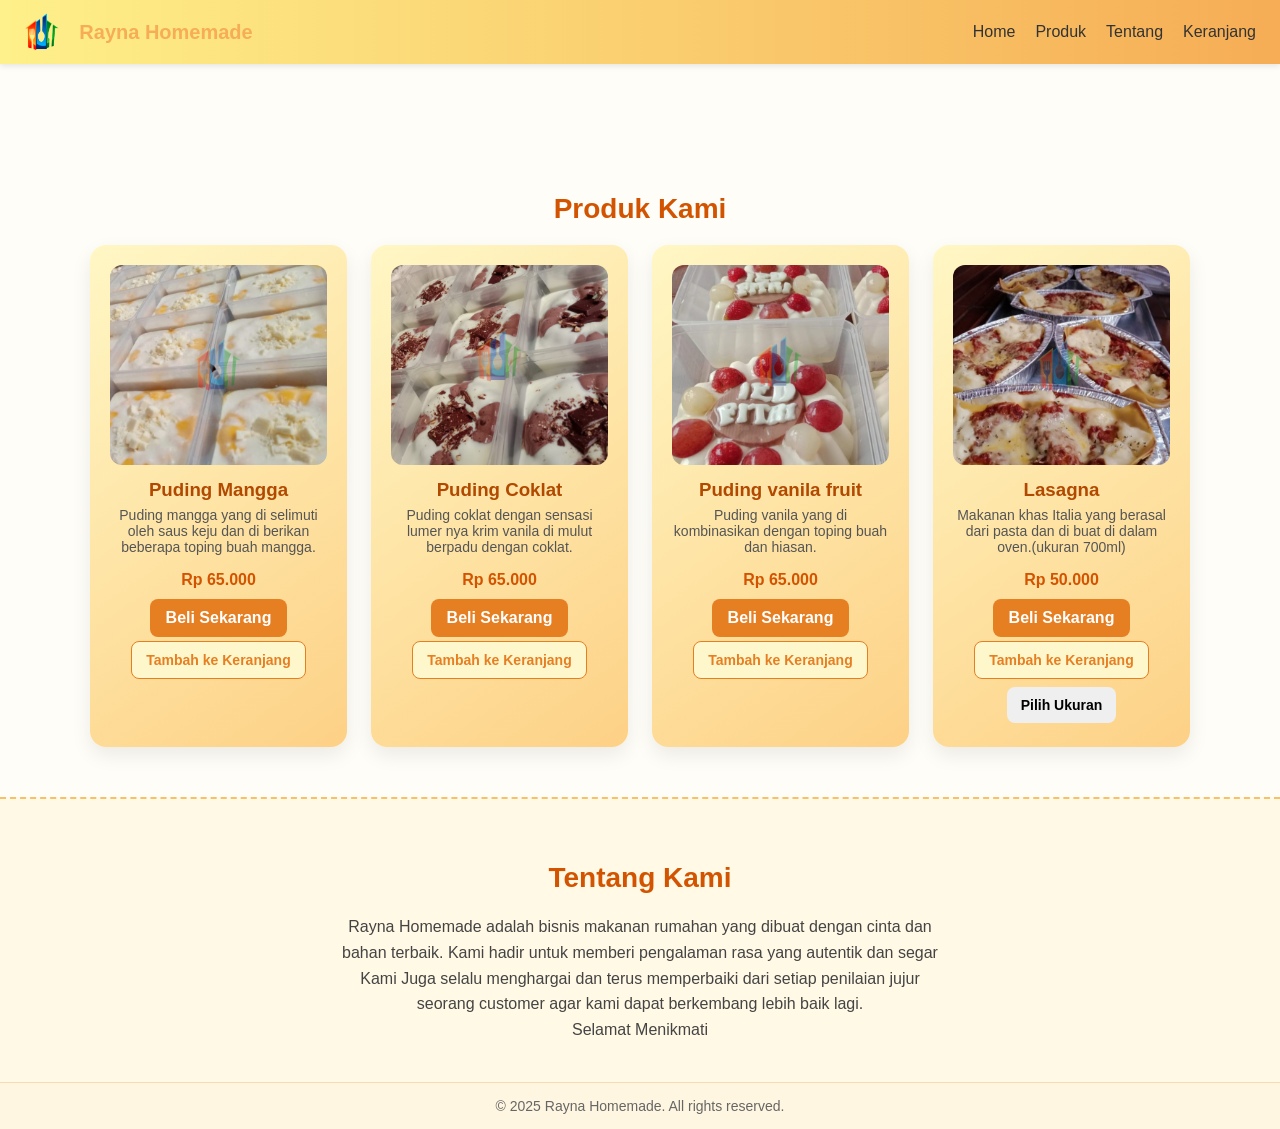
<file: front-end/index.html>
<!DOCTYPE html>
<html lang="en">
<head>
  <meta charset="UTF-8">
  <title>Rayna | Home</title>
  <meta name="viewport" content="width=device-width, initial-scale=1.0">
  <link rel="stylesheet" href="style/index.css" />
</head>
<body>

  <!-- Navbar -->
  <nav>
    <h1><img src="images/logo.png">Rayna Homemade</h1>
    <ul>
      <li><a href="#">Home</a></li>
      <li><a href="#products">Produk</a></li>
      <li><a href="#about">Tentang</a></li>
      <li><a href="cart.html">Keranjang</a></li>
    </ul>
  </nav>

  <!-- Produk Section -->
  <section class="product-section" id="products">
    <h2>Produk Kami</h2>
    <div class="product-grid">
      <!-- Produk Card 1 -->
      <div class="product-card">
        <img src="images/puding mangga.png" alt="Puding Mangga">
        <h3>Puding Mangga</h3>
        <p class="desc">Puding mangga yang di selimuti oleh saus keju dan di berikan beberapa toping buah mangga.</p>
        <p class="price">Rp 65.000</p>
        <a href="payment.html" class="buy-now">Beli Sekarang</a>
        <button class="add-cart" data-name="puding-mangga" data-price="65000">
          Tambah ke Keranjang
        </button>
      </div>

      <!-- Produk Card 2 -->
      <div class="product-card">
        <img src="images/puding coklat.jpg" alt="Puding Coklat">
        <h3>Puding Coklat</h3>
        <p class="desc">Puding coklat dengan sensasi lumer nya krim vanila di mulut berpadu dengan coklat.</p>
        <p class="price">Rp 65.000</p>
        <a href="payment.html" class="buy-now">Beli Sekarang</a>
        <button class="add-cart" data-name="puding-coklat" data-price="65000">
          Tambah ke Keranjang
        </button>
      </div>

      <!-- Produk Card 3 -->
      <div class="product-card">
        <img src="images/puding vanilla fruit.png" alt="Vanilla fruit">
        <h3>Puding vanila fruit </h3>
        <p class="desc">Puding vanila yang di kombinasikan dengan toping buah dan hiasan.</p>
        <p class="price">Rp 65.000</p>
        <a href="payment.html" class="buy-now">Beli Sekarang</a>
        <button class="add-cart" data-name="puding-vanilla-fruit" data-price="65000">
          Tambah ke Keranjang
        </button>
      </div>

      <!-- Produk Card 4 -->
      <div class="product-card">
        <img src="images/lasagna.jpg" alt="Lasagna">
        <h3>Lasagna</h3>
        <p class="desc">Makanan khas Italia yang berasal dari pasta dan di buat di dalam oven.(ukuran 700ml)</p>
        <p class="price">Rp 50.000</p>
        <a href="payment.html" class="buy-now">Beli Sekarang</a>
        <button class="add-cart" data-name="lasagna-700ml" data-price="50000">
          Tambah ke Keranjang
        </button>
        <button onclick="pilihUkuran('Lasagna')">Pilih Ukuran</button>
      </div>
    </div>
  </section>

  <!-- About Section -->
  <section class="about-us" id="about">
    <h2>Tentang Kami</h2>
    <p>Rayna Homemade adalah bisnis makanan rumahan yang dibuat dengan cinta dan bahan terbaik. Kami hadir untuk memberi pengalaman rasa yang autentik dan segar</p>
    <p>Kami Juga selalu menghargai dan terus memperbaiki dari setiap penilaian jujur seorang customer agar kami dapat berkembang lebih baik lagi.</p>
    <p>Selamat Menikmati</p>
  </section>

  <!-- Footer -->
  <footer>
    &copy; 2025 Rayna Homemade. All rights reserved.
  </footer>

  <!-- Notifikasi Add to Cart -->
  <div class="notif" id="notif">✅ Ditambahkan ke keranjang!</div>
  <script src="script/index.js"></script>
</body>
</html>
</file>
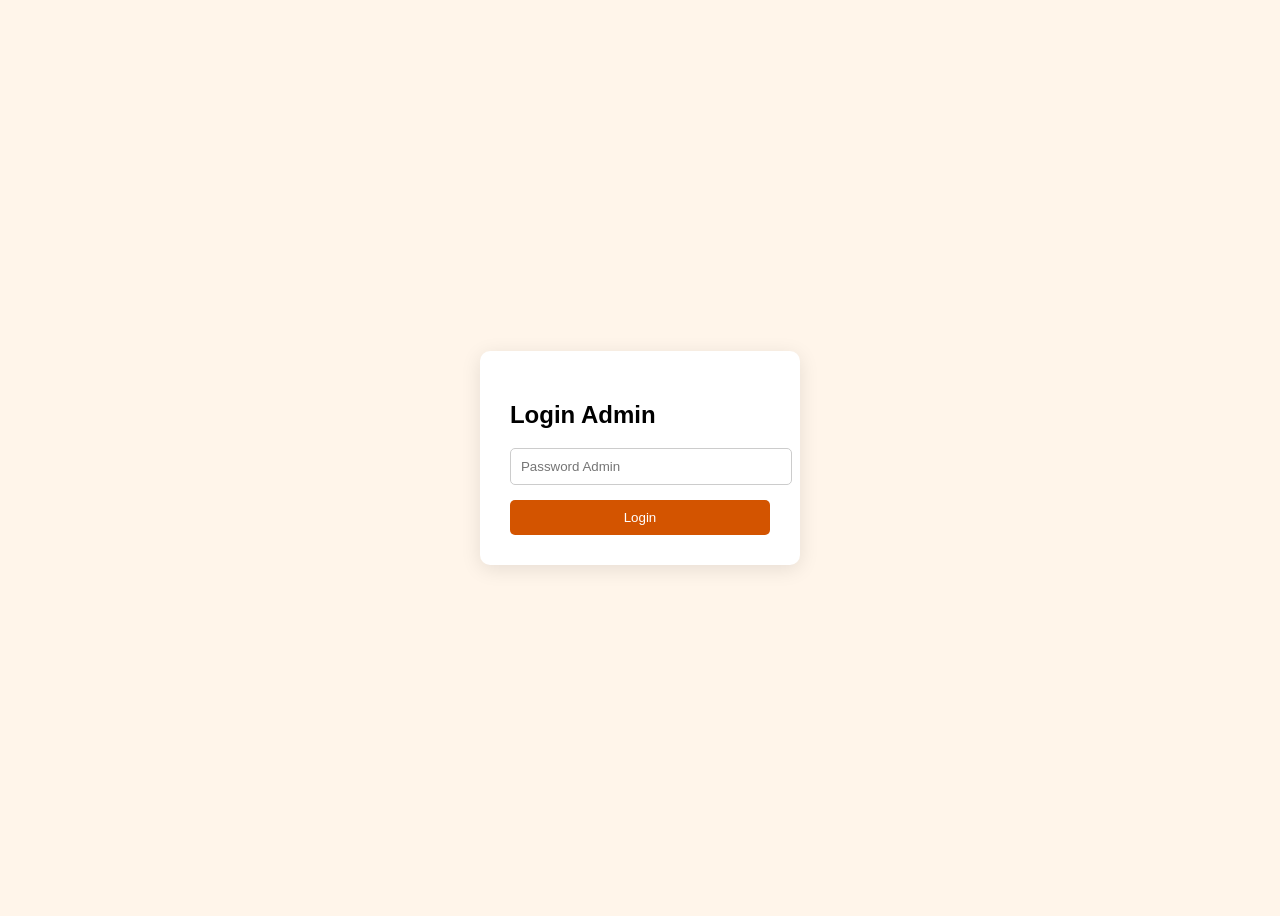
<file: front-end/admin-login.html>
<!DOCTYPE html>
<html lang="id">
<head>
  <meta charset="UTF-8" />
  <meta name="viewport" content="width=device-width, initial-scale=1.0"/>
  <title>Login Admin</title>
  <style>
    body {
      font-family: sans-serif;
      background: #fff5ea;
      display: flex;
      justify-content: center;
      align-items: center;
      height: 100vh;
    }
    .login-box {
      background: white;
      padding: 30px;
      border-radius: 10px;
      box-shadow: 0 4px 20px rgba(0,0,0,0.1);
    }
    input {
      width: 100%;
      padding: 10px;
      margin-bottom: 15px;
      border-radius: 5px;
      border: 1px solid #ccc;
    }
    button {
      background-color: #d35400;
      color: white;
      padding: 10px 16px;
      border: none;
      border-radius: 5px;
      cursor: pointer;
      width: 100%;
    }
  </style>
</head>
<body>
  <div class="login-box">
    <h2>Login Admin</h2>
    <form id="loginForm">
      <input type="password" id="password" placeholder="Password Admin" required />
      <button type="submit">Login</button>
    </form>
  </div>

  <script>
    document.getElementById("loginForm").addEventListener("submit", function (e) {
      e.preventDefault();
      const inputPass = document.getElementById("password").value;

      const realPassword = "R4yn4_2020"; // buat ganti pw

      if (inputPass === realPassword) {
        localStorage.setItem("isAdminLoggedIn", "true");
        window.location.href = "admin.html";
      } else {
        alert("Password salah bro 🥲");
      }
    });
  </script>
</body>
</html>
</file>
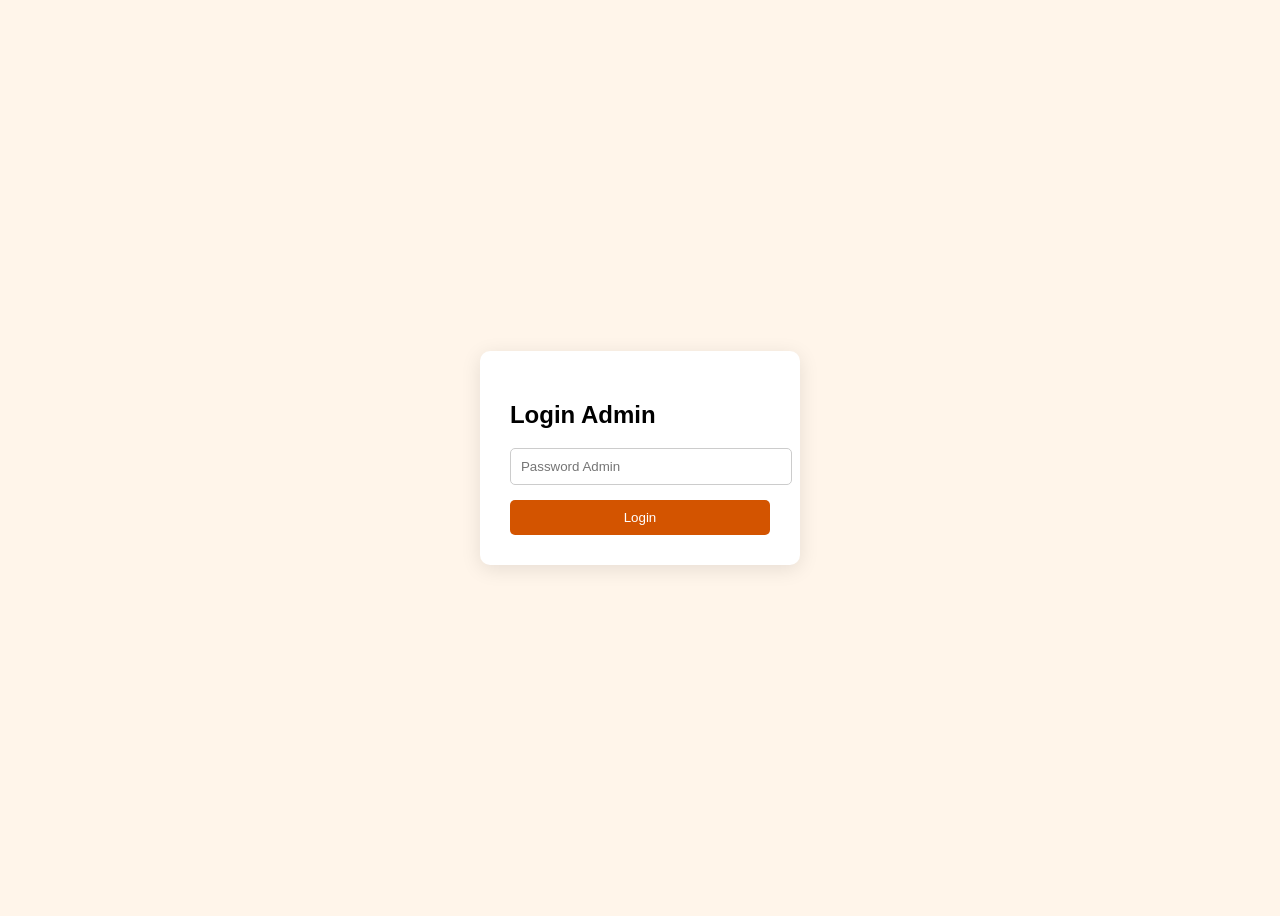
<file: front-end/admin.html>
<!DOCTYPE html>
<html lang="en">
<head>
  <meta charset="UTF-8">
  <title>Rayna Admin Panel</title>
  <meta name="viewport" content="width=device-width, initial-scale=1.0">
  <link rel="stylesheet" href="style/admin.css">  
</head>
<body>
  <!-- Cek Login Admin -->
   <script>
    const isLoggedIn =localStorage.getItem("isAdminLoggedIn");
    if (!isLoggedIn || isLoggedIn !== "true") {
      window.location.href = "admin-login.html";
    }
   </script>
  <div class="container">
    <h1>📦 Admin Panel — Pesanan Masuk</h1>

    <button onclick="logout()" style="float: right; margin-bottom: 10px;">Logout</button>

    <h2>🛍️ Data Produk yang Dipesan</h2>
    <table id="orderTable">
      <thead>
        <tr>
          <th>ID</th>
          <th>Produk</th>
          <th>Qty</th>
          <th>Total</th>
          <th>Tanggal</th>
        </tr>
      </thead>
      <tbody></tbody>
    </table>

    <h2>🙋‍♂️ Data User / Pembeli</h2>
    <table id="userTable">
      <thead>
        <tr>
          <th>ID</th>
          <th>Nama</th>
          <th>Alamat</th>
          <th>Metode</th>
          <th>No WA</th>
          <th>Waktu Kirim</th>
          <th>Tanggal</th>
          <th>Status</th>
        </tr>
      </thead>
      <tbody></tbody>
    </table>
  </div>

  <script src="script/admin.js"></script>
  <script>
    function logout() {
      localStorage.removeItem("isAdminLogged");
      window.location.href = "admin-login.html";
    }
  </script>



  <script>
    // Load data orders
    fetch("http://127.0.0.1:5050/orders")
      .then(res => res.json())
      .then(data => {
        const tbody = document.querySelector("#orderTable tbody");
        data.forEach(item => {
          const tr = document.createElement("tr");
          tr.innerHTML = `
            <td>${item.id}</td>
            <td>${item.product_name}</td>
            <td>${item.quantity}</td>
            <td>Rp ${item.total_amount}</td>
            <td>${item.created_at}</td>
          `;
          tbody.appendChild(tr);
        });
      });

    // Load data user
    fetch("http://127.0.0.1:5050/users")
      .then(res => res.json())
      .then(data => {
        const tbody = document.querySelector("#userTable tbody");
        data.forEach(item => {
          const tr = document.createElement("tr");
          tr.innerHTML = `
            <td>${item.id}</td>
            <td>${item.nama_lengkap}</td>
            <td>${item.alamat_lengkap}</td>
            <td>${item.metode_pembayaran}</td>
            <td>${item.nomor_whatsapp}</td>
            <td>${item.waktu_pengiriman}</td>
            <td>${item.created_at}</td>
          `;
          tbody.appendChild(tr);
        });
      });
  </script>
  <script src="script/admin.js"></script>
</body>
</html>
</file>
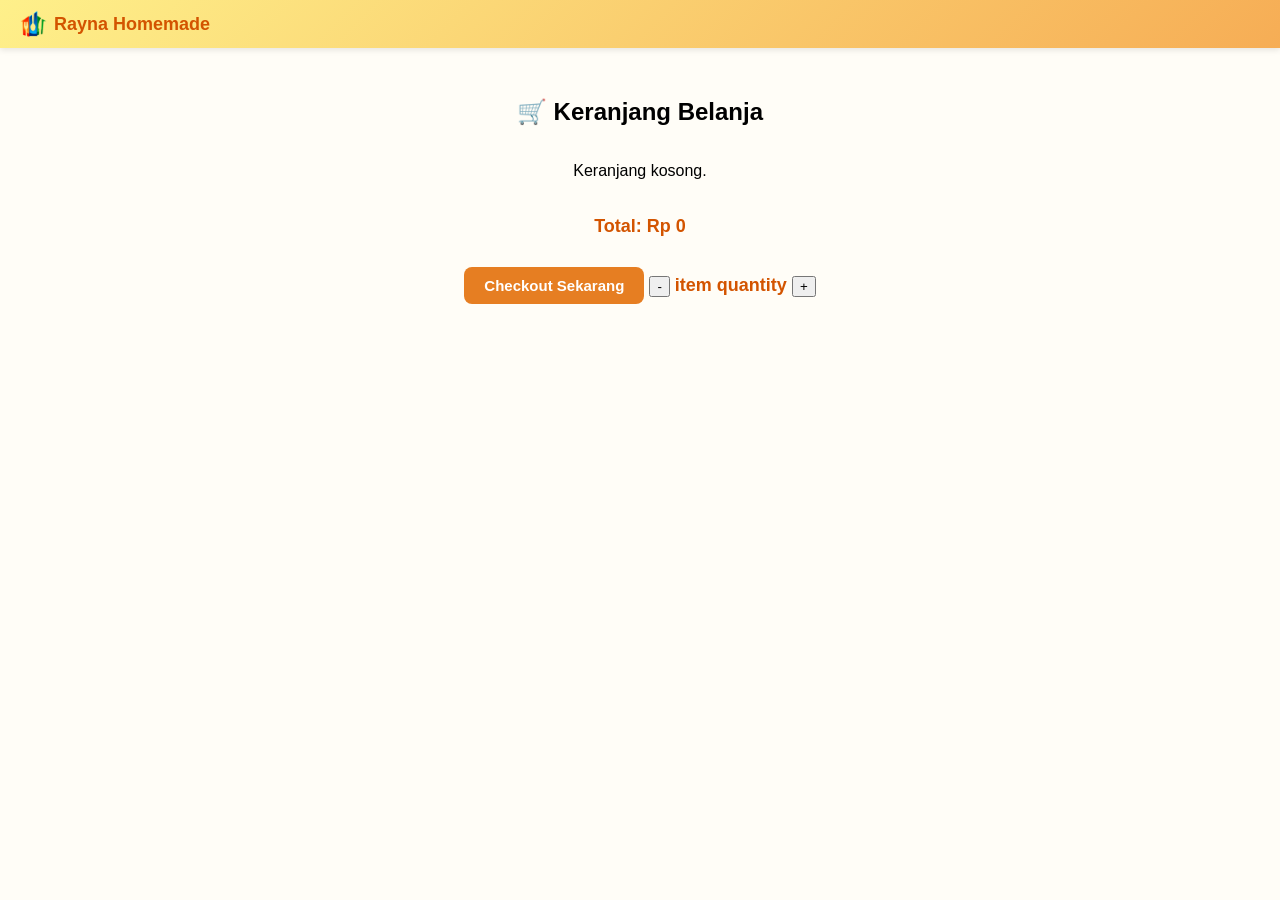
<file: front-end/cart.html>
<!DOCTYPE html>
<html lang="en">
<head>
  <meta charset="UTF-8" />
  <title>Rayna | Keranjang</title>
  <meta name="viewport" content="width=device-width, initial-scale=1.0" />
  <link rel="stylesheet" href="style/cart.css" />
</head>
<body>
  <nav>
    <h1><img class="logo" src="images/logo.png" /> Rayna Homemade</h1>
  </nav>

  <section class="cart-section">
    <h2>🛒 Keranjang Belanja</h2>
    <div id="cart-items">
      <!-- Produk akan ditampilkan lewat JS -->
    </div>
    <div class="cart-summary">
      <p>Total: <span id="total">Rp 0</span></p>
      <button id="checkoutBtn">Checkout Sekarang</button>
      <button class="minus">-</button>
      <span>item quantity</span>
      <button class="plus">+</button>
    </div>
  </section>

  <script src="script/cart.js"></script>
</body>
</html>
</file>
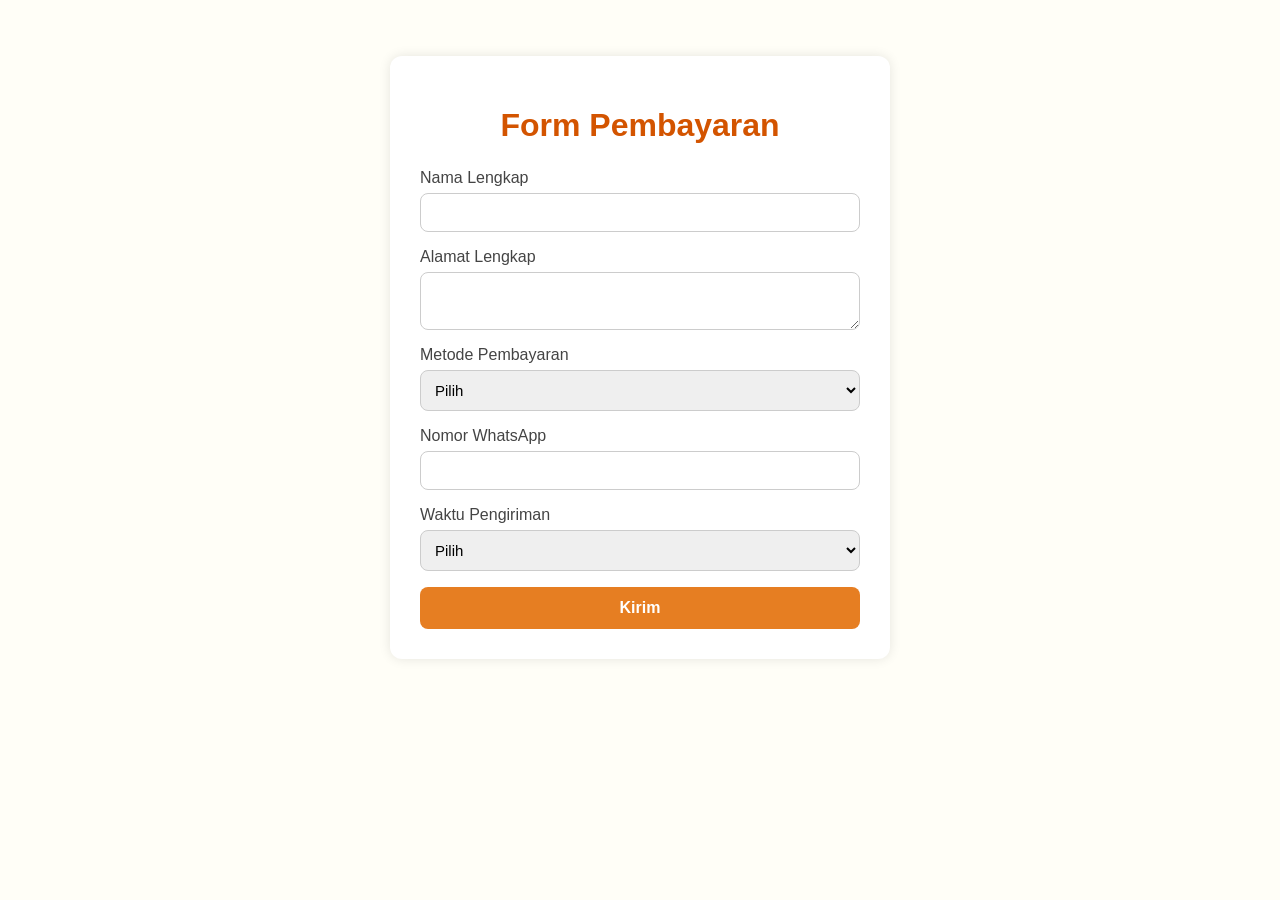
<file: front-end/payment.html>
<!DOCTYPE html>
<html lang="en">
<head>
  <meta charset="UTF-8" />
  <title>Rayna | Pembayaran</title>
  <meta name="viewport" content="width=device-width, initial-scale=1.0" />
  <link rel="stylesheet" href="style/payment.css" />
</head>
<body>
  <div class="container">
    <h1>Form Pembayaran</h1>
    <form id="paymentForm">
      <label>Nama Lengkap</label>
      <input type="text" id="nama" required />

      <label>Alamat Lengkap</label>
      <textarea id="alamat" required></textarea>

      <label>Metode Pembayaran</label>
      <select id="metode" required>
        <option value="">Pilih</option>
        <option value="Transfer">Transfer</option>
        <option value="COD">COD</option>
      </select>

      <label>Nomor WhatsApp</label>
      <input type="text" id="wa" required />

      <label>Waktu Pengiriman</label>
      <select id="waktu" required>
        <option value="">Pilih</option>
        <option value="Pagi">Pagi</option>
        <option value="Siang">Siang</option>
        <option value="Sore">Sore</option>
      </select>

      <button type="submit">Kirim</button>
    </form>
  </div>

  <script>
    document.getElementById("paymentForm").addEventListener("submit", function (event) {
      event.preventDefault();
    
      const cartItems = JSON.parse(localStorage.getItem("cart")) || [];
    
      const data = {
        nama_lengkap: document.getElementById("nama").value,
        alamat_lengkap: document.getElementById("alamat").value,
        metode_pembayaran: document.getElementById("metode").value,
        nomor_whatsapp: document.getElementById("wa").value,
        waktu_pengiriman: document.getElementById("waktu").value,
        items: cartItems
      };
    
      fetch("https://rayna-backend-update.vercel.app/payment", 
      {
        method: "POST",
        headers: { "Content-Type": "application/json" },
        body: JSON.stringify(data)
      })
      .then((res) => res.json())
      .then((res) => {
        if (res.status === "success") {
          alert("✅ Data berhasil dikirim!");
          localStorage.removeItem("cart"); 
        } else {
          alert("❌ Gagal: " + res.message);
        }
      })
      .catch((err) => {
        console.error(err);
        alert("❌ Error saat mengirim data!");
      });
    });
    </script>

<script>
  document.getElementById("paymentForm").addEventListener("submit", function (e) {
    e.preventDefault();

    const nama = document.getElementById("nama").value;
    const alamat = document.getElementById("alamat").value;
    const wa = document.getElementById("wa").value;
    const metode = document.getElementById("metode").value;
    const waktu = document.getElementById("waktu").value;

    const cartItems = JSON.parse(localStorage.getItem("cart")) || [];

    const data = {
      nama_lengkap: nama,
      alamat_lengkap: alamat,
      metode_pembayaran: metode,
      nomor_whatsapp: wa,
      waktu_pengiriman: waktu,
      items: cartItems
    };

    fetch("https://rayna-backend-update.vercel.app/payment", {
      method: "POST",
      headers: { "Content-Type": "application/json" },
      body: JSON.stringify(data)
    })
    .then(response => {
      if (!response.ok) {
        throw new Error("Server error: " + response.status);
      }
      return response.json();
    })
    .then((res) => {
      if (res.status === "success") {
        localStorage.removeItem("cart");

        if (metode.toUpperCase() === "TRANSFER") {
          const pesan = `Halo Admin Rayna Homemade! 👋%0ASaya baru saja melakukan pemesanan.%0A%0A📌 *Detail Pembeli*:%0A👤 Nama: ${nama}%0A📍 Alamat: ${alamat}%0A📱 No WA: ${wa}%0A📦 Waktu Kirim: ${waktu}%0A💳 Metode: Transfer Bank%0A%0ASiap melakukan pembayaran via transfer. Mohon informasi nomor rekeningnya 🙏`;
          window.location.href = `https://wa.me/6285703217508?text=${pesan}`; 
        } else {
          alert("✅ Pesanan dengan metode COD berhasil disimpan!");
        }
      } else {
        alert("❌ Gagal menyimpan data: " + res.message);
      }
    })
    .catch((err) => {
      console.error(err);
      alert("❌ Terjadi kesalahan koneksi ke server!");
    });
  });
</script>
</body>
</html>
</file>
<file: front-end/style/index.css>
body {
  font-family: 'Segoe UI', Tahoma, sans-serif;
  margin: 0;
  background-color: #fffdf7;
  color: #333;
  padding-top: 80px;
}

a {
  text-decoration: none;
  color: inherit;
}

/* =====================
   NAVBAR
   ===================== */
nav {
  position: fixed;
  top: 0;
  left: 0;
  right: 0;
  background: linear-gradient(to right, #fef08a, #f6ad55);
  display: flex;
  justify-content: space-between;
  align-items: center;
  padding: 12px 24px;
  box-shadow: 0 2px 6px rgba(0, 0, 0, 0.1);
  z-index: 999;
  flex-wrap: wrap; 
  gap: 8px;
}

nav h1 {
  display: flex;
  align-items: center;
  font-size: 20px;
  color: #f6ad55;
  gap: 10px;
  margin: 0;
}

nav img {
  height: 40px;
  width: auto;
  margin-right: 8px;
}

nav ul {
  list-style: none;
  display: flex;
  gap: 20px;
  margin: 0;
  padding: 0;
  flex-wrap: wrap; 
}

nav ul li a {
  text-decoration: none;
  color: #333;
  font-weight: 500;
  white-space: nowrap;
}

/* =====================
   Section
   ===================== */
section {
  padding: 50px 30px;
  text-align: center;
}

h2 {
  color: #d35400;
  font-size: 28px;
  margin-bottom: 20px;
}

/* =====================
   Product Section
   ===================== */
.product-section {
  padding-top: 90px;
}

/* FIX: Grid responsif pake CSS Grid */
.product-grid {
  display: grid;
  grid-template-columns: repeat(auto-fit, minmax(200px, 1fr));
  gap: 24px;
  max-width: 1100px;
  margin: 0 auto;
}

/* =====================
   Product Card
   ===================== */
.product-card {
  background: linear-gradient(145deg, #fff7c5, #fdd186);
  border-radius: 16px;
  padding: 20px;
  width: 100%; 
  box-sizing: border-box;
  box-shadow: 0 8px 20px rgba(0,0,0,0.08);
  transition: transform 0.2s ease;
  text-align: center;
}

.product-card:hover {
  transform: scale(1.03);
}

.product-card img {
  width: 100%;
  height: 200px;
  object-fit: cover;
  border-radius: 12px;
  margin-bottom: 10px;
}

.product-card h3 {
  margin: 0;
  color: #b24900;
}

.product-card .desc {
  font-size: 14px;
  color: #555;
  margin: 6px 0;
}

.product-card .price {
  font-size: 16px;
  font-weight: bold;
  color: #d35400;
  margin-bottom: 10px;
}

/* =====================
   Buttons
   ===================== */
button {
  padding: 10px 14px;
  margin: 4px;
  border: none;
  border-radius: 8px;
  cursor: pointer;
  font-weight: bold;
  font-size: 14px;
  transition: background-color 0.3s ease;
}

a.buy-now {
  display: inline-block;
  background-color: #e67e22;
  color: white;
  padding: 10px 16px;
  border-radius: 8px;
  font-weight: bold;
  text-align: center;
}

.buy-now {
  background-color: #e67e22;
  color: #fff;
}

.buy-now:hover {
  background-color: #d35400;
}

.add-cart {
  background-color: #fff7cc;
  border: 1px solid #e67e22;
  color: #e67e22;
}

.add-cart:hover {
  background-color: #ffeaa7;
}

/* =====================
   About Section
   ===================== */
.about-us {
  background-color: #fff9e5;
  border-top: 2px dashed #f7c16a;
  padding: 40px;
}

.about-us p {
  max-width: 600px;
  margin: 0 auto;
  line-height: 1.6;
  color: #444;
}

/* =====================
   Footer
   ===================== */
footer {
  background-color: #fef6e0;
  text-align: center;
  padding: 15px;
  font-size: 14px;
  color: #666;
  border-top: 1px solid #f5deb3;
}

/* =====================
   Notifikasi Toast
   ===================== */
.notif {
  position: fixed;
  bottom: 20px;
  right: 20px;
  background-color: #d35400;
  color: #fff;
  padding: 12px 20px;
  border-radius: 10px;
  box-shadow: 0 4px 8px rgba(0,0,0,0.2);
  opacity: 0;
  pointer-events: none;
  transform: translateY(20px);
  transition: all 0.3s ease;
  z-index: 999;
}

.notif.show {
  opacity: 1;
  pointer-events: auto;
  transform: translateY(0);
}

/* =====================
   RESPONSIVE - Tablet (max 768px)
   ===================== */
@media (max-width: 768px) {
  body {
    padding-top: 100px; 
  }

  nav {
    padding: 10px 16px;
  }

  nav h1 {
    font-size: 17px;
  }

  nav ul {
    gap: 14px;
  }

  nav ul li a {
    font-size: 14px;
  }

  section {
    padding: 30px 16px;
  }

  .product-section {
    padding-top: 20px;
  }

  h2 {
    font-size: 22px;
  }

  .about-us {
    padding: 24px 16px;
  }
}

/* =====================
   RESPONSIVE - HP kecil (max 480px)
   ===================== */
@media (max-width: 480px) {
  body {
    padding-top: 110px;
  }

  nav {
    flex-direction: column;
    align-items: flex-start;
    padding: 10px 14px;
    gap: 6px;
  }

  nav h1 {
    font-size: 16px;
  }

  nav img {
    height: 32px;
  }

  nav ul {
    gap: 10px;
    width: 100%;
    justify-content: flex-start;
  }

  nav ul li a {
    font-size: 13px;
  }

  /* Di HP kecil: 2 kolom produk */
  .product-grid {
    grid-template-columns: repeat(2, 1fr);
    gap: 14px;
  }

  .product-card {
    padding: 14px;
  }

  .product-card img {
    height: 150px;
  }

  .product-card h3 {
    font-size: 14px;
  }

  .product-card .desc {
    font-size: 12px;
  }

  .product-card .price {
    font-size: 14px;
  }

  button,
  a.buy-now {
    font-size: 12px;
    padding: 8px 10px;
  }

  h2 {
    font-size: 20px;
  }

  .notif {
    left: 16px;
    right: 16px;
    text-align: center;
  }
}
</file>
<file: front-end/style/admin.css>
/* style/admin.css */

body {
    font-family: 'Segoe UI', Tahoma, sans-serif;
    background-color: #fff8f2;
    margin: 0;
    padding: 0;
  }
  
  .container {
    max-width: 1100px;
    margin: 40px auto;
    padding: 30px;
    background-color: #ffffff;
    border-radius: 10px;
    box-shadow: 0 0 20px rgba(0,0,0,0.1);
  }
  
  h1 {
    text-align: center;
    color: #d35400;
    margin-bottom: 30px;
  }
  
  h2 {
    margin-top: 40px;
    color: #e67e22;
    border-bottom: 2px solid #e67e22;
    padding-bottom: 8px;
  }
  
  table {
    width: 100%;
    border-collapse: collapse;
    margin-top: 16px;
  }
  
  th, td {
    padding: 12px;
    border: 1px solid #ddd;
    text-align: left;
  }
  
  th {
    background-color: #f9e5d8;
    color: #333;
  }
  
  tr:nth-child(even) {
    background-color: #fef4ec;
  }
  
  button {
    padding: 6px 10px;
    border: none;
    border-radius: 5px;
    cursor: pointer;
  }
  
  button:nth-child(1) {
    background-color: #2ecc71;
    color: white;
  }
  
  button:nth-child(2) {
    background-color: #e74c3c;
    color: white;
  }
</file>
<file: front-end/style/cart.css>
body {
  font-family: 'Segoe UI', Tahoma, sans-serif;
  background-color: #fffdf7;
  margin: 0;
}

nav {
  background: linear-gradient(135deg, #fef08a, #f6ad55);
  padding: 10px 20px;
  display: flex;
  align-items: center;
  box-shadow: 0 2px 6px rgba(0,0,0,0.1);
  flex-wrap: wrap;
  gap: 6px;
}

nav h1 {
  display: flex;
  align-items: center;
  font-size: 18px;
  color: #d35400;
  gap: 6px;
  margin: 0;
}

.logo {
  width: 28px;
  height: 28px;
}

.cart-section {
  padding: 30px;
  text-align: center;
  max-width: 700px;
  margin: 0 auto;
  box-sizing: border-box;
}

#cart-items {
  display: flex;
  flex-direction: column;
  gap: 12px;
  margin-bottom: 20px;
}

.cart-item {
  background: #fff8cc;
  padding: 15px;
  border-radius: 10px;
  display: flex;
  justify-content: space-between;
  align-items: center;
  gap: 10px;
  flex-wrap: wrap;
  text-align: left;
}

.cart-item span {
  font-weight: 500;
  flex: 1;
  word-break: break-word;
}

.cart-item .remove {
  cursor: pointer;
  color: red;
  white-space: nowrap;
  font-size: 14px;
  flex-shrink: 0;
}

.cart-summary {
  font-size: 18px;
  font-weight: bold;
  color: #d35400;
}

#checkoutBtn {
  margin-top: 12px;
  padding: 10px 20px;
  background: #e67e22;
  color: white;
  border: none;
  border-radius: 8px;
  cursor: pointer;
  font-size: 15px;
  font-weight: bold;
  transition: background-color 0.3s ease;
}

#checkoutBtn:hover {
  background-color: #d34500;
}

@media (maxwidth: 768px) {
  .cart-section {
    padding: 20px 12px;
  }

  .cart-summary {
    font-size: 16px;
  }
}

@media (max-width: 480px) {
  nav {
    padding: 10px 14px;
  }
 
  nav h1 {
    font-size: 16px;
  }
 
  .cart-section {
    padding: 16px 12px;
  }
 
  .cart-item {
    padding: 12px;
    font-size: 14px;
  }
 
  .cart-summary {
    font-size: 15px;
  }
 
  #checkoutBtn {
    width: 100%; /* FIX: button full width di HP */
    padding: 12px 0;
    font-size: 15px;
  }
}
</file>
<file: front-end/style/payment.css>
body {
  font-family: 'Segoe UI', Tahoma, sans-serif;
  background-color: #fffef7;
  margin: 0;
  padding: 16px;
  box-sizing: border-box;
}

.container {
  max-width: 500px;
  width: 100%;
  margin: 40px auto;
  padding: 30px;
  background-color: #ffffff;
  border-radius: 12px;
  box-shadow: 0 0 12px rgba(0, 0, 0, 0.1);
  box-sizing: border-box;
}

h1 {
  text-align: center;
  color: #d35400;
  margin-bottom: 25px;
}

form {
  display: flex;
  flex-direction: column;
}

label {
  margin-bottom: 6px;
  color: #444;
  font-weight: 500;
}

input, textarea, select {
  padding: 10px;
  border: 1px solid #ccc;
  border-radius: 8px;
  margin-bottom: 16px;
  font-size: 15px;
  width: 100%;
  box-sizing: border-box;
}

button {
  background-color: #e67e22;
  color: #fff;
  padding: 12px 0;
  border: none;
  border-radius: 8px;
  cursor: pointer;
  font-size: 16px;
  font-weight: bold;
  width: 100%;
  transition: background-color 0.3s ease;
}

button:hover {
  background-color: #d35400;
}

/* =====================
    Responsive phone screen (max 480px)
    ===================== */
    @media (max-width: 480px) {
      body {
        padding: 12px;
      }

      .container {
        margin: 16px auto;
        padding: 20px 16px;
        border-radius: 10px;
      }

      h1 {
        font-size: 20px;
        margin-bottom: 20px;
      }

      input, textarea, select {
        font-size: 14px;
        padding: 9px;
      }

      button {
        font-size: 15px;
        padding: 11px 0;
      }
    }
</file>
